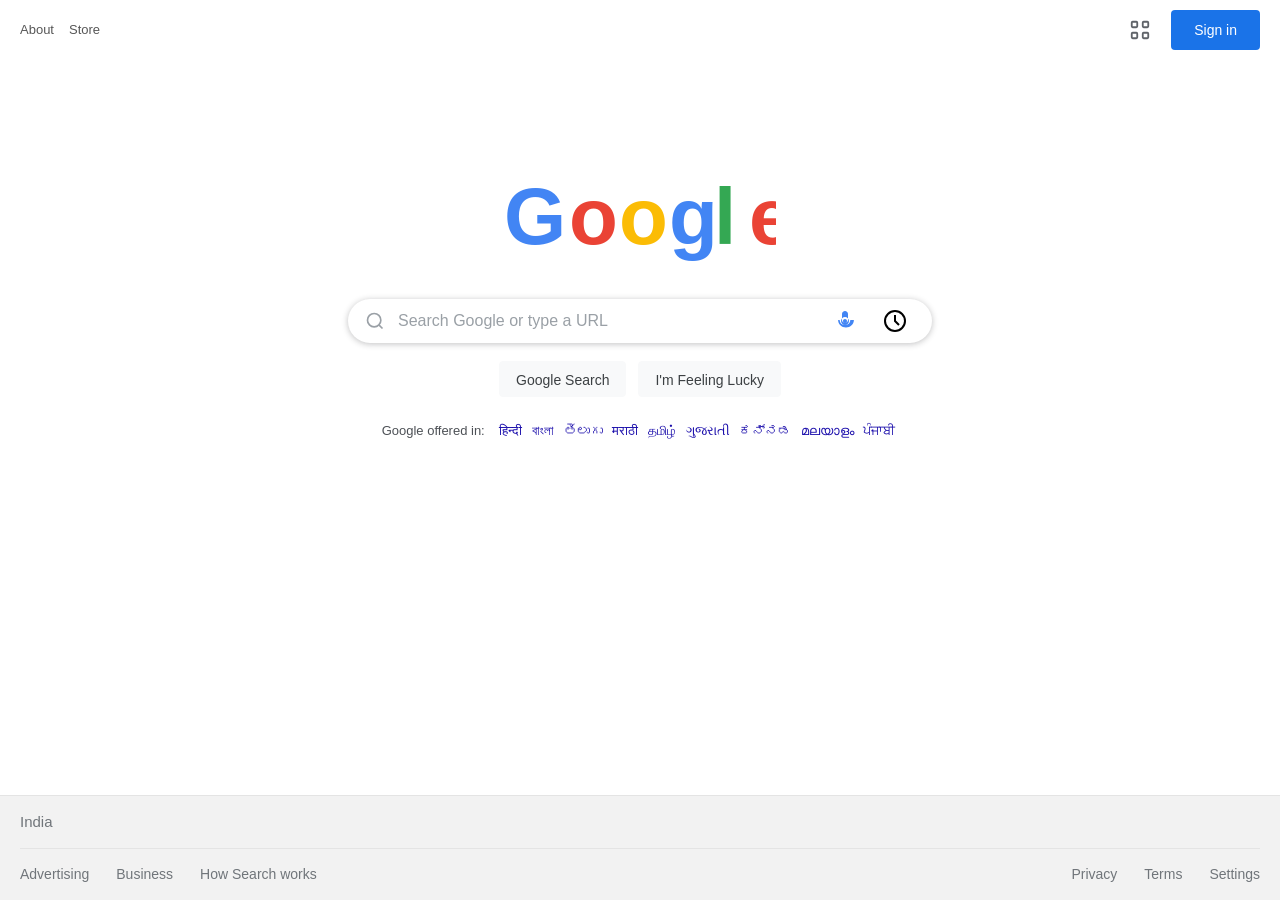
<file: index.html>
<!DOCTYPE html>
<html lang="en">
<head>
    <meta charset="UTF-8">
    <meta name="viewport" content="width=device-width, initial-scale=1.0">
    <title>Google Home Page Clone</title>
    <link rel="stylesheet" href="styles.css">
</head>
<body>
    <header class="header">
        <div class="header-left">
            <a href="#" class="header-link">About</a>
            <a href="#" class="header-link">Store</a>
        </div>
        <div class="header-right">
            <div class="apps-icon" title="Google apps" aria-label="Google apps">
                <svg width="24" height="24" viewBox="0 0 24 24" fill="none" stroke="currentColor" stroke-width="2" aria-hidden="true">
                    <rect x="3" y="3" width="6" height="6" rx="1"/>
                    <rect x="15" y="3" width="6" height="6" rx="1"/>
                    <rect x="3" y="15" width="6" height="6" rx="1"/>
                    <rect x="15" y="15" width="6" height="6" rx="1"/>
                </svg>
            </div>
            <button class="signin-btn" type="button">Sign in</button>
        </div>
    </header>
    
    <main class="main-content">
        <div class="logo">
            <svg width="272" height="92" viewBox="0 0 272 92" fill="none" xmlns="http://www.w3.org/2000/svg" aria-label="Google">
                <text x="0" y="75" font-family="Arial, sans-serif" font-size="80" font-weight="bold" fill="#4285f4">G</text>
                <text x="65" y="75" font-family="Arial, sans-serif" font-size="80" font-weight="bold" fill="#ea4335">o</text>
                <text x="115" y="75" font-family="Arial, sans-serif" font-size="80" font-weight="bold" fill="#fbbc05">o</text>
                <text x="165" y="75" font-family="Arial, sans-serif" font-size="80" font-weight="bold" fill="#4285f4">g</text>
                <text x="210" y="75" font-family="Arial, sans-serif" font-size="80" font-weight="bold" fill="#34a853">l</text>
                <text x="245" y="75" font-family="Arial, sans-serif" font-size="80" font-weight="bold" fill="#ea4335">e</text>
            </svg>
        </div>
        
        <div class="search-container">
            <form class="search-form" role="search">
                <div class="search-box">
                    <svg class="search-icon" width="20" height="20" viewBox="0 0 24 24" fill="none" stroke="currentColor" stroke-width="2" aria-hidden="true">
                        <circle cx="11" cy="11" r="8"/>
                        <line x1="21" y1="21" x2="16.65" y2="16.65"/>
                    </svg>
                    <input type="text" class="search-input" placeholder="Search Google or type a URL" autocomplete="off" aria-label="Search">
                    <button class="mic-icon" type="button" aria-label="Search by voice">
                        <svg width="24" height="24" viewBox="0 0 24 24" fill="#4285f4" aria-hidden="true">
                            <path d="M12 14c1.66 0 3-1.34 3-3V5c0-1.66-1.34-3-3-3S9 3.34 9 5v6c0 1.66 1.34 3 3 3zm5.3-3c0 3-2.54 5.1-5.3 5.1S6.7 14 6.7 11H5.1c0 4.04 3.5 7.5 7.9 7.5s7.9-3.46 7.9-7.5h-1.6zM12 16c-2.21 0-4-1.79-4-4s1.79-4 4-4 4 1.79 4 4-1.79 4-4 4zm0-6c-1.1 0-2 .9-2 2s.9 2 2 2 2-.9 2-2-.9-2-2-2z"/>
                        </svg>
                    </button>
                    <button class="lens-icon" type="button" aria-label="Search by image">
                        <svg width="24" height="24" viewBox="0 0 24 24" fill="none" stroke="currentColor" stroke-width="2" aria-hidden="true">
                            <circle cx="12" cy="12" r="10"/>
                            <path d="M12 6v6l4 4"/>
                        </svg>
                    </button>
                </div>
                <div class="buttons">
                    <button class="btn" type="submit">Google Search</button>
                    <button class="btn" type="button">I'm Feeling Lucky</button>
                </div>
            </form>
            <div class="search-footer">
                <div class="search-language">
                    <span>Google offered in:</span>
                    <a href="#">हिन्दी</a>
                    <a href="#">বাংলা</a>
                    <a href="#">తెలుగు</a>
                    <a href="#">मराठी</a>
                    <a href="#">தமிழ்</a>
                    <a href="#">ગુજરાતી</a>
                    <a href="#">ಕನ್ನಡ</a>
                    <a href="#">മലയാളം</a>
                    <a href="#">ਪੰਜਾਬੀ</a>
                </div>
            </div>
        </div>
    </main>
    
    <footer class="footer">
        <div class="footer-country">India</div>
        <div class="footer-links">
            <div class="footer-left">
                <a href="#">Advertising</a>
                <a href="#">Business</a>
                <a href="#">How Search works</a>
            </div>
            <div class="footer-right">
                <a href="#">Privacy</a>
                <a href="#">Terms</a>
                <a href="#">Settings</a>
            </div>
        </div>
    </footer>
    <script src="script.js"></script>
</body>
</html>
</file>
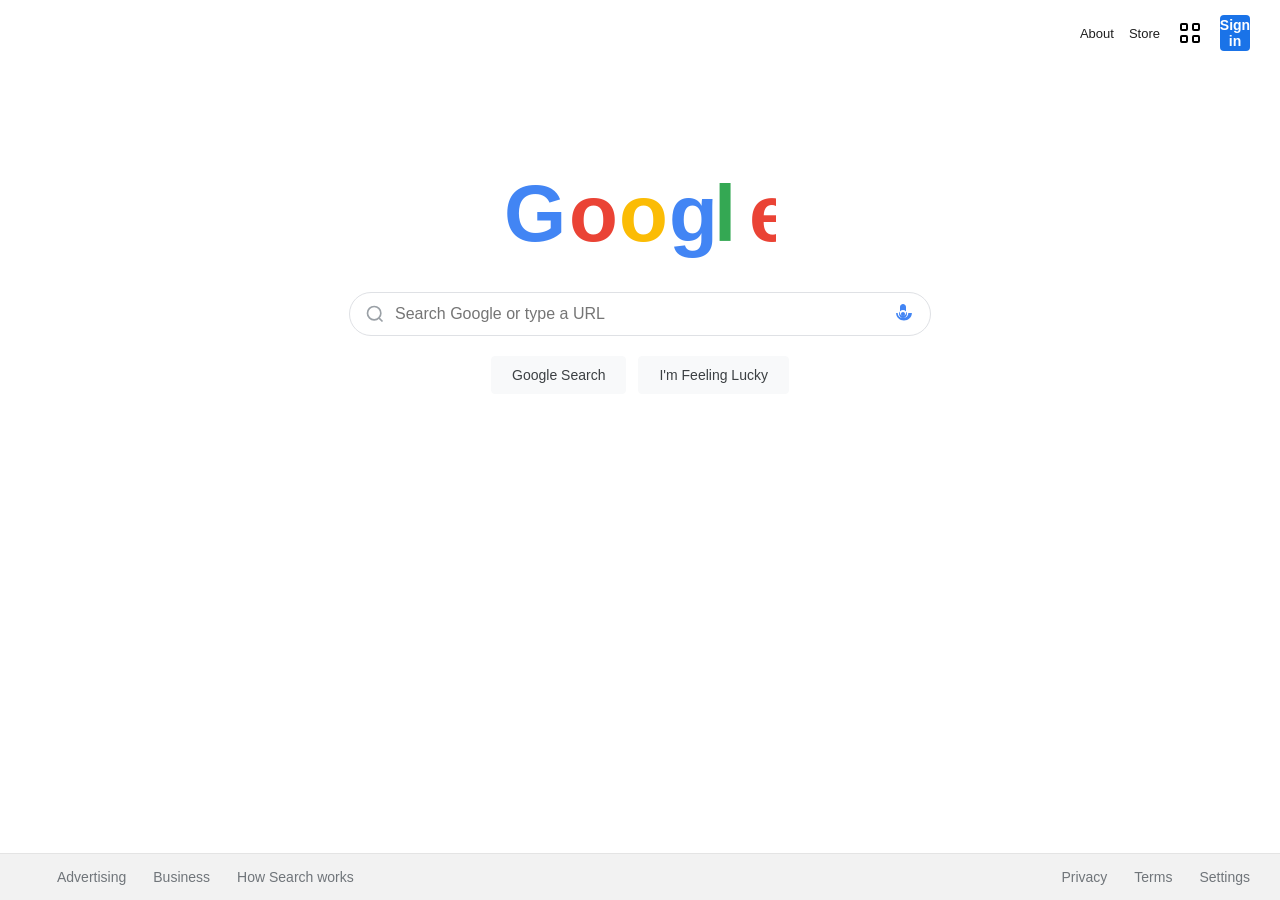
<file: templates/index.html>
<!DOCTYPE html>
<html lang="en">
<head>
    <meta charset="UTF-8">
    <meta name="viewport" content="width=device-width, initial-scale=1.0">
    <title>Google Home Page Clone</title>
    <style>
        * {
            margin: 0;
            padding: 0;
            box-sizing: border-box;
        }
        body {
            font-family: Arial, sans-serif;
            display: flex;
            flex-direction: column;
            align-items: center;
            min-height: 100vh;
            background-color: #fff;
        }
        .header {
            display: flex;
            justify-content: flex-end;
            padding: 15px 30px;
            width: 100%;
        }
        .header-links {
            display: flex;
            gap: 15px;
            align-items: center;
        }
        .header-links a {
            color: #1f1f1f;
            text-decoration: none;
            font-size: 13px;
        }
        .header-links a:hover {
            text-decoration: underline;
        }
        .apps-icon, .signin-btn {
            width: 30px;
            height: 30px;
            border-radius: 50%;
            display: flex;
            align-items: center;
            justify-content: center;
        }
        .apps-icon:hover {
            background-color: #f0f0f0;
        }
        .signin-btn {
            background-color: #1a73e8;
            color: white;
            border: none;
            font-size: 14px;
            font-weight: bold;
            padding: 0 15px;
            border-radius: 4px;
            height: 36px;
            cursor: pointer;
        }
        .signin-btn:hover {
            background-color: #1557b0;
        }
        .main-content {
            display: flex;
            flex-direction: column;
            align-items: center;
            margin-top: 100px;
        }
        .logo {
            margin-bottom: 30px;
        }
        .logo img {
            height: 92px;
        }
        .search-container {
            display: flex;
            flex-direction: column;
            align-items: center;
            gap: 20px;
        }
        .search-box {
            display: flex;
            align-items: center;
            border: 1px solid #dfe1e5;
            border-radius: 24px;
            padding: 0 15px;
            width: 582px;
            height: 44px;
            box-shadow: none;
        }
        .search-box:hover, .search-box:focus-within {
            box-shadow: 0 1px 6px rgba(32,33,36,0.28);
            border-color: rgba(223,225,229,0);
        }
        .search-icon {
            color: #9aa0a6;
            margin-right: 10px;
        }
        .search-input {
            border: none;
            outline: none;
            font-size: 16px;
            flex: 1;
            color: #202124;
        }
        .mic-icon {
            color: #4285f4;
            margin-left: 10px;
            cursor: pointer;
        }
        .buttons {
            display: flex;
            gap: 12px;
        }
        .btn {
            background-color: #f8f9fa;
            border: 1px solid #f8f9fa;
            border-radius: 4px;
            color: #3c4043;
            font-size: 14px;
            padding: 10px 20px;
            cursor: pointer;
        }
        .btn:hover {
            border: 1px solid #dadce0;
            box-shadow: 0 1px 1px rgba(0,0,0,0.1);
            color: #202124;
        }
        .footer {
            position: absolute;
            bottom: 0;
            width: 100%;
            background-color: #f2f2f2;
            border-top: 1px solid #e4e4e4;
        }
        .footer-links {
            display: flex;
            justify-content: space-between;
            padding: 15px 30px;
            font-size: 14px;
            color: #70757a;
        }
        .footer-links a {
            color: #70757a;
            text-decoration: none;
            margin-left: 27px;
        }
        .footer-links a:hover {
            text-decoration: underline;
        }
        .footer-left, .footer-right {
            display: flex;
            align-items: center;
        }
    </style>
</head>
<body>
    <div class="header">
        <div class="header-links">
            <a href="#">About</a>
            <a href="#">Store</a>
            <div class="apps-icon" title="Google apps">
                <svg width="24" height="24" viewBox="0 0 24 24" fill="none" stroke="currentColor" stroke-width="2">
                    <rect x="3" y="3" width="6" height="6" rx="1"/>
                    <rect x="15" y="3" width="6" height="6" rx="1"/>
                    <rect x="3" y="15" width="6" height="6" rx="1"/>
                    <rect x="15" y="15" width="6" height="6" rx="1"/>
                </svg>
            </div>
            <button class="signin-btn">Sign in</button>
        </div>
    </div>
    
    <div class="main-content">
        <div class="logo">
            <svg width="272" height="92" viewBox="0 0 272 92" fill="none" xmlns="http://www.w3.org/2000/svg">
                <text x="0" y="75" font-family="Arial, sans-serif" font-size="80" font-weight="bold" fill="#4285f4">G</text>
                <text x="65" y="75" font-family="Arial, sans-serif" font-size="80" font-weight="bold" fill="#ea4335">o</text>
                <text x="115" y="75" font-family="Arial, sans-serif" font-size="80" font-weight="bold" fill="#fbbc05">o</text>
                <text x="165" y="75" font-family="Arial, sans-serif" font-size="80" font-weight="bold" fill="#4285f4">g</text>
                <text x="210" y="75" font-family="Arial, sans-serif" font-size="80" font-weight="bold" fill="#34a853">l</text>
                <text x="245" y="75" font-family="Arial, sans-serif" font-size="80" font-weight="bold" fill="#ea4335">e</text>
            </svg>
        </div>
        
        <div class="search-container">
            <div class="search-box">
                <svg class="search-icon" width="20" height="20" viewBox="0 0 24 24" fill="none" stroke="currentColor" stroke-width="2">
                    <circle cx="11" cy="11" r="8"/>
                    <line x1="21" y1="21" x2="16.65" y2="16.65"/>
                </svg>
                <input type="text" class="search-input" placeholder="Search Google or type a URL" autocomplete="off">
                <svg class="mic-icon" width="24" height="24" viewBox="0 0 24 24" fill="#4285f4">
                    <path d="M12 14c1.66 0 3-1.34 3-3V5c0-1.66-1.34-3-3-3S9 3.34 9 5v6c0 1.66 1.34 3 3 3zm5.3-3c0 3-2.54 5.1-5.3 5.1S6.7 14 6.7 11H5.1c0 4.04 3.5 7.5 7.9 7.5s7.9-3.46 7.9-7.5h-1.6zM12 16c-2.21 0-4-1.79-4-4s1.79-4 4-4 4 1.79 4 4-1.79 4-4 4zm0-6c-1.1 0-2 .9-2 2s.9 2 2 2 2-.9 2-2-.9-2-2-2z"/>
                </svg>
            </div>
            <div class="buttons">
                <button class="btn">Google Search</button>
                <button class="btn">I'm Feeling Lucky</button>
            </div>
        </div>
    </div>
    
    <div class="footer">
        <div class="footer-links">
            <div class="footer-left">
                <a href="#">Advertising</a>
                <a href="#">Business</a>
                <a href="#">How Search works</a>
            </div>
            <div class="footer-right">
                <a href="#">Privacy</a>
                <a href="#">Terms</a>
                <a href="#">Settings</a>
            </div>
        </div>
    </div>
</body>
</html>
</file>
<file: styles.css>
* {
    margin: 0;
    padding: 0;
    box-sizing: border-box;
}

@font-face {
    font-family: 'Google Sans';
    src: local('Product Sans'), local('Google Sans'), local('Arial');
    font-weight: 400;
    font-style: normal;
}

html, body {
    height: 100%;
}

body {
    font-family: arial, sans-serif;
    display: flex;
    flex-direction: column;
    min-height: 100vh;
    background-color: #fff;
    color: #202124;
    font-size: 14px;
    line-height: 1.5;
}

/* Header */
.header {
    display: flex;
    justify-content: space-between;
    align-items: center;
    padding: 15px 20px;
    width: 100%;
    height: 60px;
}

.header-left, .header-right {
    display: flex;
    align-items: center;
    gap: 15px;
}

.header-link {
    color: #1f1f1f;
    text-decoration: none;
    font-size: 13px;
    opacity: 0.75;
}

.header-link:hover {
    text-decoration: underline;
    opacity: 1;
}

.apps-icon {
    width: 32px;
    height: 32px;
    border-radius: 50%;
    display: flex;
    align-items: center;
    justify-content: center;
    color: #5f6368;
    cursor: pointer;
    padding: 5px;
}

.apps-icon:hover {
    background-color: #f0f0f0;
}

.signin-btn {
    background-color: #1a73e8;
    color: white;
    border: none;
    font-size: 14px;
    font-weight: 500;
    padding: 9px 23px;
    border-radius: 4px;
    height: 40px;
    cursor: pointer;
    font-family: arial, sans-serif;
}

.signin-btn:hover {
    background-color: #1557b0;
    box-shadow: 0 1px 2px rgba(0,0,0,0.3);
}

.signin-btn:focus {
    outline: none;
    box-shadow: 0 0 0 3px #4285f440;
}

/* Main Content */
.main-content {
    display: flex;
    flex-direction: column;
    align-items: center;
    flex: 1;
    padding: 0 20px;
    width: 100%;
}

.logo {
    margin: 109px auto 32px;
}

.logo svg {
    height: 92px;
    width: 272px;
}

/* Search Container */
.search-container {
    display: flex;
    flex-direction: column;
    align-items: center;
    width: 100%;
    max-width: 584px;
}

.search-form {
    display: flex;
    flex-direction: column;
    align-items: center;
    width: 100%;
}

.search-box {
    display: flex;
    align-items: center;
    border: 1px solid #dfe1e5;
    border-radius: 24px;
    padding: 0 16px;
    width: 100%;
    height: 44px;
    box-shadow: none;
    transition: box-shadow 200ms cubic-bezier(0.4, 0, 0.2, 1), border-color 200ms;
    background: #fff;
}

.search-box:hover {
    box-shadow: 0 1px 6px rgba(32,33,36,0.28);
    border-color: rgba(223,225,229,0);
}

.search-box:focus-within {
    box-shadow: 0 1px 6px rgba(32,33,36,0.28);
    border-color: rgba(223,225,229,0);
}

.search-icon {
    color: #9aa0a6;
    margin-right: 13px;
    flex-shrink: 0;
}

.search-input {
    border: none;
    outline: none;
    font-size: 16px;
    flex: 1;
    color: #202124;
    background: transparent;
    min-width: 0;
    padding: 0;
    height: 34px;
    line-height: 34px;
}

.search-input::placeholder {
    color: #9aa0a6;
}

.mic-icon, .lens-icon {
    background: none;
    border: none;
    padding: 0;
    margin-left: 10px;
    cursor: pointer;
    display: flex;
    align-items: center;
    justify-content: center;
    width: 40px;
    height: 40px;
    border-radius: 50%;
    flex-shrink: 0;
}

.mic-icon:hover, .lens-icon:hover {
    background-color: #f0f0f0;
}

.mic-icon:focus, .lens-icon:focus {
    outline: none;
    box-shadow: 0 0 0 3px #4285f440;
}

.mic-icon svg, .lens-icon svg {
    width: 24px;
    height: 24px;
}

.buttons {
    display: flex;
    gap: 12px;
    margin-top: 18px;
    padding: 0 4px;
}

.btn {
    background-color: #f8f9fa;
    border: 1px solid #f8f9fa;
    border-radius: 4px;
    color: #3c4043;
    font-size: 14px;
    font-family: arial, sans-serif;
    padding: 10px 16px;
    cursor: pointer;
    min-width: 54px;
    height: 36px;
}

.btn:hover {
    border: 1px solid #dadce0;
    box-shadow: 0 1px 1px rgba(0,0,0,0.1);
    color: #202124;
    background-color: #f8f9fa;
}

.btn:focus {
    outline: none;
    border: 1px solid #4285f4;
    box-shadow: 0 0 0 3px #4285f440;
}

.search-footer {
    margin-top: 24px;
    text-align: center;
}

.search-language {
    font-size: 13px;
    color: #4d5156;
}

.search-language span {
    margin-right: 8px;
}

.search-language a {
    color: #1a0dab;
    text-decoration: none;
    margin: 0 3px;
}

.search-language a:hover {
    text-decoration: underline;
}

/* Footer */
.footer {
    background-color: #f2f2f2;
    border-top: 1px solid #e4e4e4;
    padding: 0 20px;
    width: 100%;
}

.footer-country {
    padding: 15px 0;
    font-size: 15px;
    color: #70757a;
    border-bottom: 1px solid #e4e4e4;
}

.footer-links {
    display: flex;
    justify-content: space-between;
    padding: 15px 0;
    font-size: 14px;
    color: #70757a;
    flex-wrap: wrap;
    gap: 10px;
}

.footer-links a {
    color: #70757a;
    text-decoration: none;
    margin-left: 27px;
    white-space: nowrap;
}

.footer-links a:hover {
    text-decoration: underline;
}

.footer-left, .footer-right {
    display: flex;
    align-items: center;
    flex-wrap: wrap;
}

.footer-left a:first-child, .footer-right a:first-child {
    margin-left: 0;
}

/* Responsive */
@media (max-width: 600px) {
    .header {
        padding: 10px 15px;
    }
    
    .header-left {
        display: none;
    }
    
    .logo {
        margin: 60px auto 24px;
    }
    
    .logo svg {
        height: 60px;
        width: 177px;
    }
    
    .search-box {
        height: 40px;
        border-radius: 20px;
    }
    
    .search-input {
        font-size: 16px;
    }
    
    .buttons {
        flex-direction: column;
        gap: 8px;
        width: 100%;
    }
    
    .btn {
        width: 100%;
        padding: 12px 16px;
    }
    
    .footer-links {
        flex-direction: column;
        align-items: center;
        text-align: center;
    }
    
    .footer-links a {
        margin: 0 10px;
    }
    
    .search-language {
        display: flex;
        flex-wrap: wrap;
        justify-content: center;
        gap: 8px;
    }
    
    .search-language span {
        width: 100%;
        margin-bottom: 8px;
    }
}

@media (max-width: 400px) {
    .footer-links a {
        margin: 0 5px;
        font-size: 13px;
    }
}

/* Reduced motion */
@media (prefers-reduced-motion: reduce) {
    .search-box {
        transition: none;
    }
}

/* High contrast mode */
@media (prefers-contrast: high) {
    .search-box {
        border-width: 2px;
    }
    
    .btn {
        border-width: 2px;
    }
}
</file>
